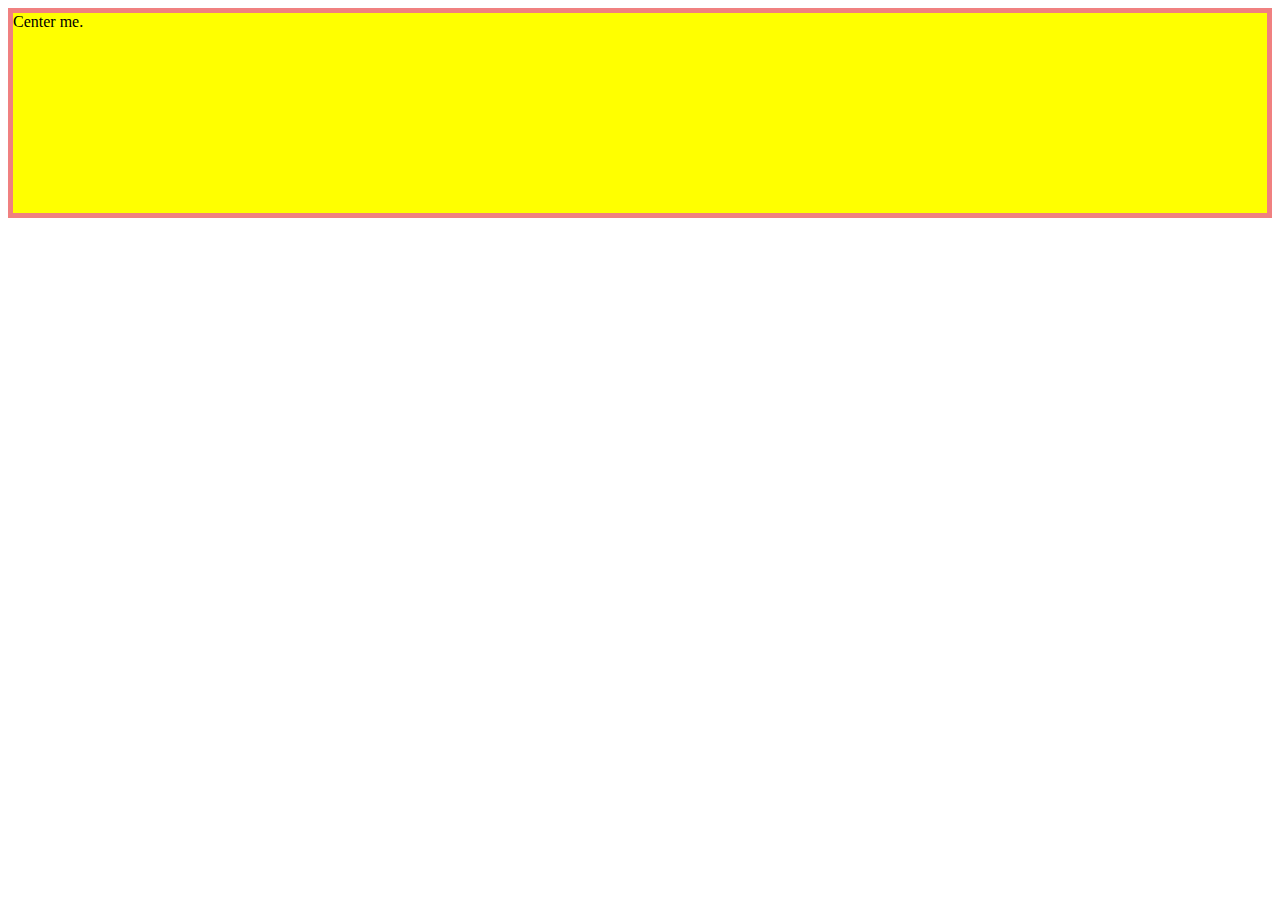
<file: class4/index.html>
<!DOCTYPE html>
<html lang="en">
<head>
    <meta charset="UTF-8">
    <meta name="viewport" content="width=device-width, initial-scale=1.0">
    <link rel="stylesheet" href="./styles.css">
    <title>Document</title>
</head>
<body>
    <div class="parent">
        <div class="child">Center me.</div>
    </div>
</body>
</html>
</file>
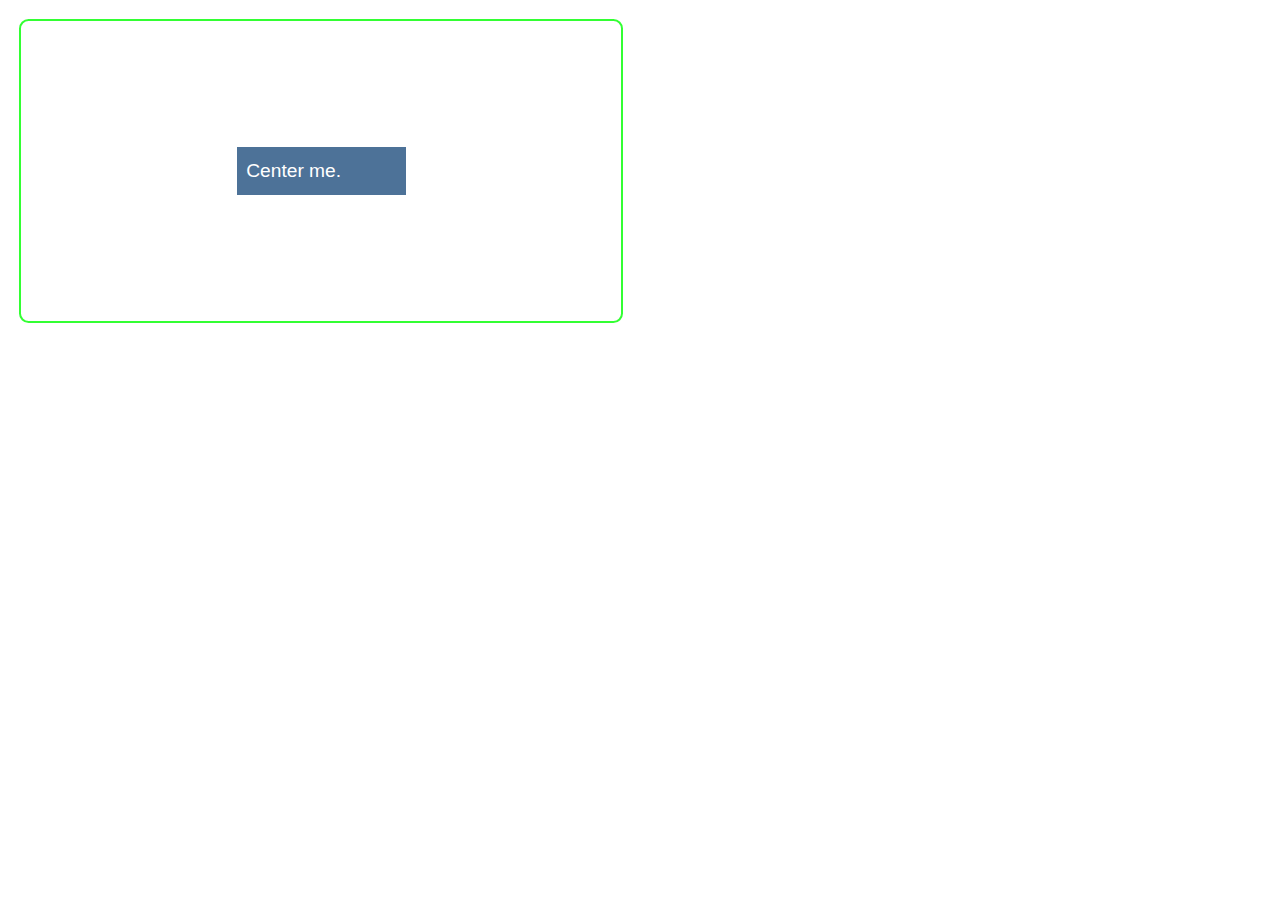
<file: flexbox-centerbox/index.html>
<!DOCTYPE html>
<html lang="en-us">
<head>
    <meta charset="utf-8" />
    <meta name="viewport" content="width=device-width" />
    <title>Flexbox Practice</title>


    <style>
        body {
            background-color: #fff;
            color: #333;
            font: 1.2em / 1.5 Helvetica Neue, Helvetica, Arial, sans-serif;
            padding: 1em;
            margin: 0;
        }

        .parent {
          border: 2px solid #33ff33;
          border-radius: .5em;
          width: 600px;
          height: 300px;

          display: flex;
          justify-content: center; 
        }

        .child {
          background-color: #4D7298; 
          color: #fff;
          padding: .5em;
          width: 150px;

          align-self: center;
          justify-content: center;
        }
    </style>



</head>

<body>

  <div class="parent">
    <div class="child">Center me.</div>
  </div>

</body>

</html>
</file>
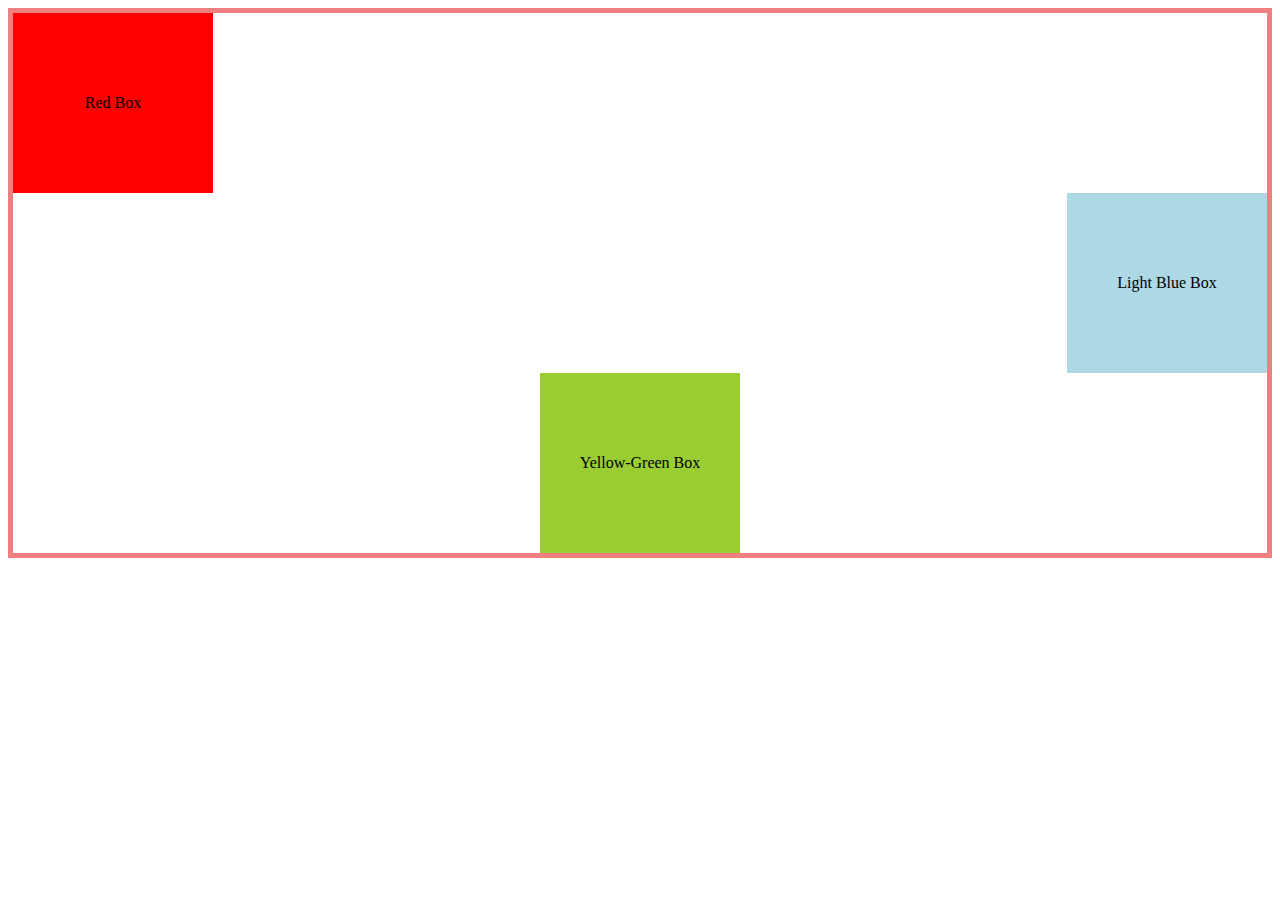
<file: flexbox-chavez/index.html>
<!DOCTYPE html>
<html lang="en">
<head>
    <meta charset="UTF-8">
    <meta name="viewport" content="width=device-width, initial-scale=1.0">
    <link rel="stylesheet" href="./styles.css">
    <title>Document</title>
</head>
<body>
    <div class="container">
        <div class="object-one">
            Red Box
        </div>
        <div class="object-two">
            Yellow-Green Box
        </div>
        <div class="object-three">
            Light Blue Box
        </div>
    </div>
</body>
</html>
</file>
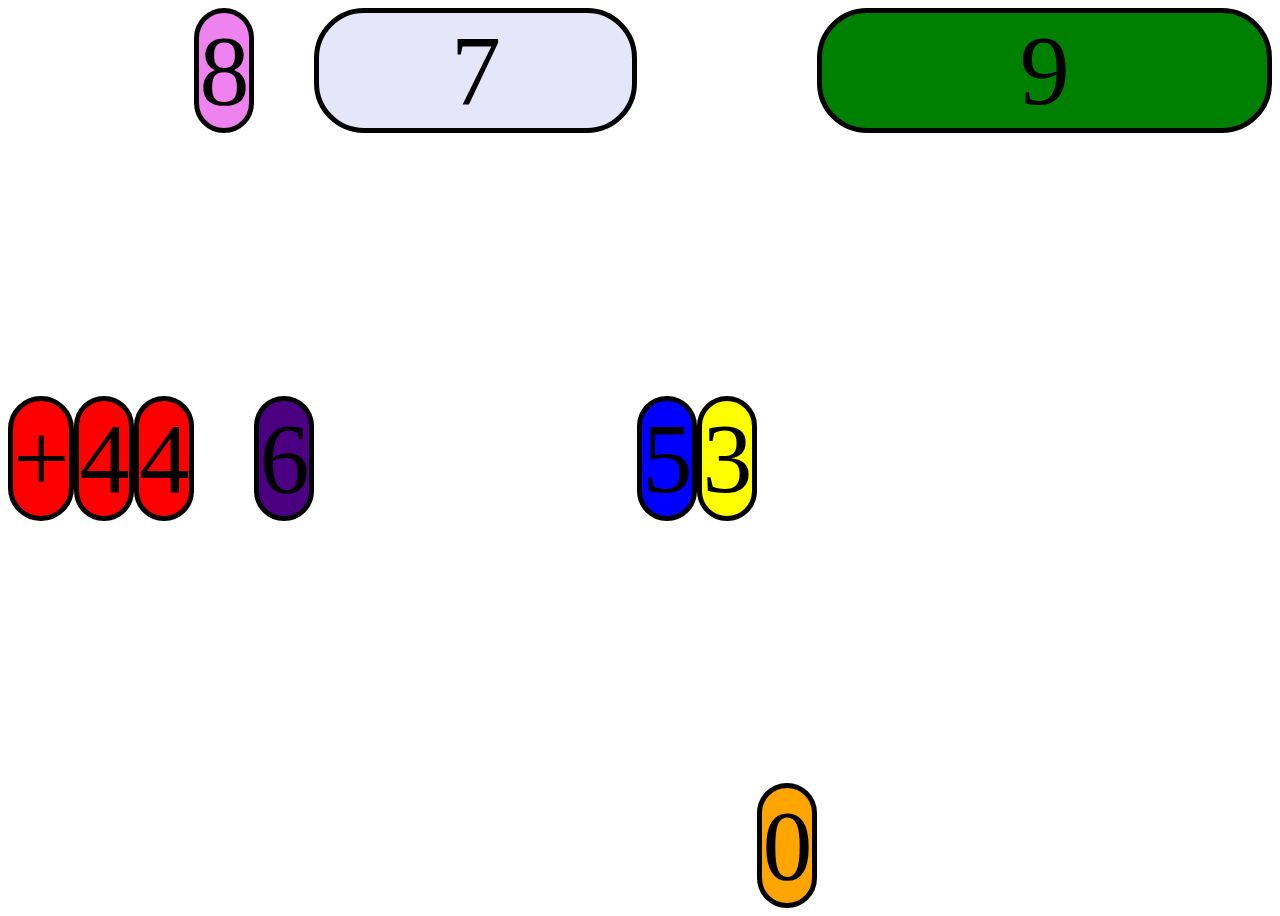
<file: flexbox-class-ex/index.html>
<!DOCTYPE html>
<html lang="en">
<head>
  <meta charset="UTF-8">
  <meta http-equiv="X-UA-Compatible" content="IE=edge">
  <meta name="viewport" content="width=device-width, initial-scale=1.0">
  <link rel="stylesheet" href="./styles.css">
  <title>Flexbox Sandbox</title>
</head>
<body>
  <div class="parent">
      <div class="child-one">
        +
      </div>
      <div class="child-one">
        4
      </div>
      <div class="child-one">
        4
      </div>
      <div class="child-two">
        0
      </div>
      <div class="child-three">
        3
      </div>
      <div class="child-four">
        9
      </div>
      <div class="child-five">
        5
      </div>
      <div class="child-six">
        6
      </div>
      <div class="child-seven">
        7
      </div>
      <div class="child-eight">
        8
      </div>
  </div>
</body>
</html>
</file>
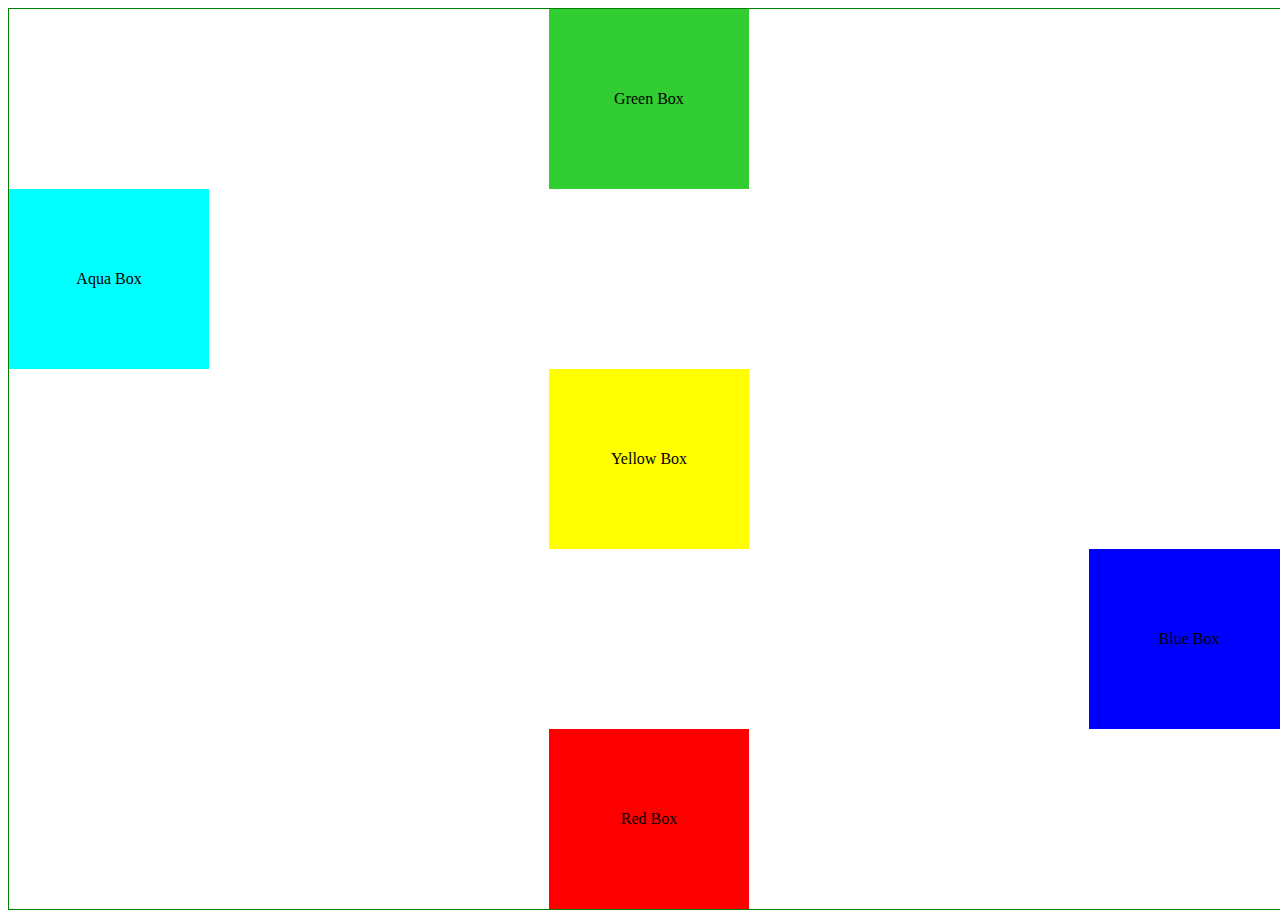
<file: flexbox-ex/index.html>
<!DOCTYPE html>
<html lang="en">
<head>
    <meta charset="UTF-8">
    <meta name="viewport" content="width=device-width, initial-scale=1.0">
    <link rel="stylesheet" href="styles.css">
    <title>Document</title>
</head>
<body>
    <div class="container">
        <div class="red">
            Red Box
        </div>
        <div class="yellow">
            Yellow Box
        </div>
        <div class="blue">
            Blue Box
        </div>
        <div class="aqua">
            Aqua Box
        </div>
        <div class="limegreen">
            Green Box
        </div>
    </div>
</body>
</html>
</file>
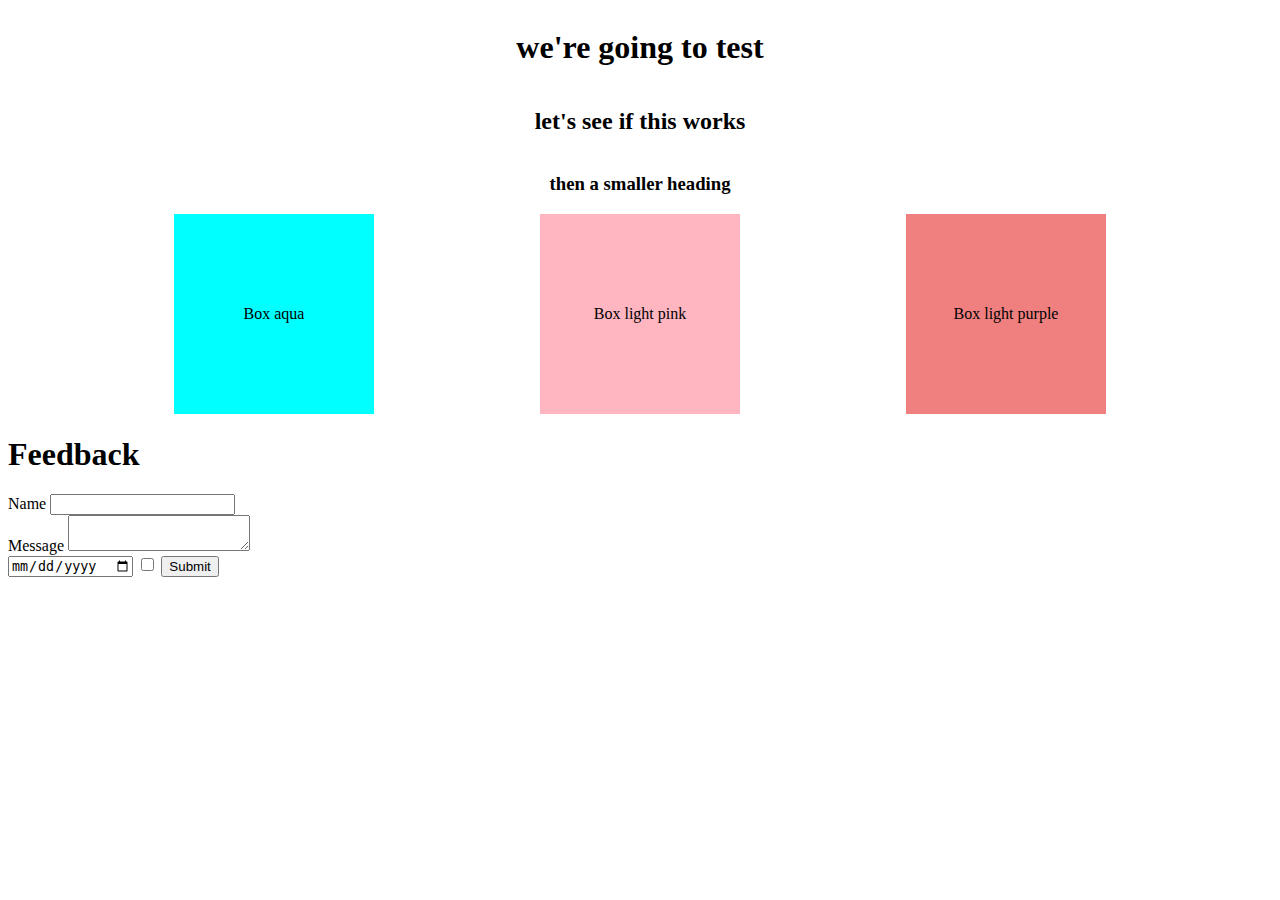
<file: mod-1/index.html>
<!DOCTYPE html>
<html lang="en">
<head>
    <meta charset="UTF-8">
    <meta name="viewport" content="width=device-width, initial-scale=1.0">
    <link rel="stylesheet" href="styles.css">
    <title>Search</title>

</head>
<body>
    <div class="content">
        <div class="container">
            <h1>we're going to test</h1>
            <h2> let's see if this works</h2>
            <h3> then a smaller heading</h3>
        </div>
    </div>
    <div class="container2">
        <div class="aqua">
            Box aqua
        </div>
        <div class="lightpink">
            Box light pink
        </div>
        <div class="lightcoral">
            Box light purple
        </div>
    </div>
  <div class= "flex items-center h-screen w-full bg-orange-100">
    <div class="w-full bg-white rounded shadow-lg p-8 m-4 md:max-w-sm md:mx-auto">
        <h1 class="block w-full text-center text-grey-darkest mb-6">Feedback</h1>
      <form class="mb-4 flex flex-wrap justify-between" id="form">    
        <div class="flex flex-col w-full mb-4">
          <label class="field-label" for="email">Name</label>
          <input class="bg-green-100 px-2 py-1 outline-none" type="text" name="Name" id="email">
        </div>
        <div class="flex flex-col w-full mb-4">
          <label class="field-label" for="password">Message</label>
          <textarea class="bg-green-100 px-2 py-1 outline-none" type="text" name="Message" id="Message"></textarea>
        </div>
        <input type="date" name="Time" id="">
        <input type="checkbox" name="Check" value="true" id="">
        <button class="bg-orange-300 px-3 py-1 text-white mx-auto" type="submit" id="submit">Submit</button>
      </form>
    </div>
  </div>
</body>

<script>
  const scriptURL = 'https://script.google.com/macros/s/AKfycbxPsTnXlsxk1fDetty9UXnQB9sD8zSuUv6UUpVbZc65ZLDC-caEzoptrT6oImuemtkyMA/exec'
  const form = document.querySelector('#form')
  const btn = document.querySelector('#submit')


  form.addEventListener('submit', e => {
    e.preventDefault()
    btn.disabled = true
    btn.innerHTML = "Loading..."

    console.log(form)
    fetch(scriptURL, { method: 'POST', body: new FormData(form) })
      .then(response => { 
            btn.disabled = false
    btn.innerHTML = "Submit"
          alert('Success!', response) })
      .catch(error => {
                   btn.disabled = false
    btn.innerHTML = "Submit"
          alert('Error!', error.message)})
  })
</script>
    
</body>
</html>
</file>
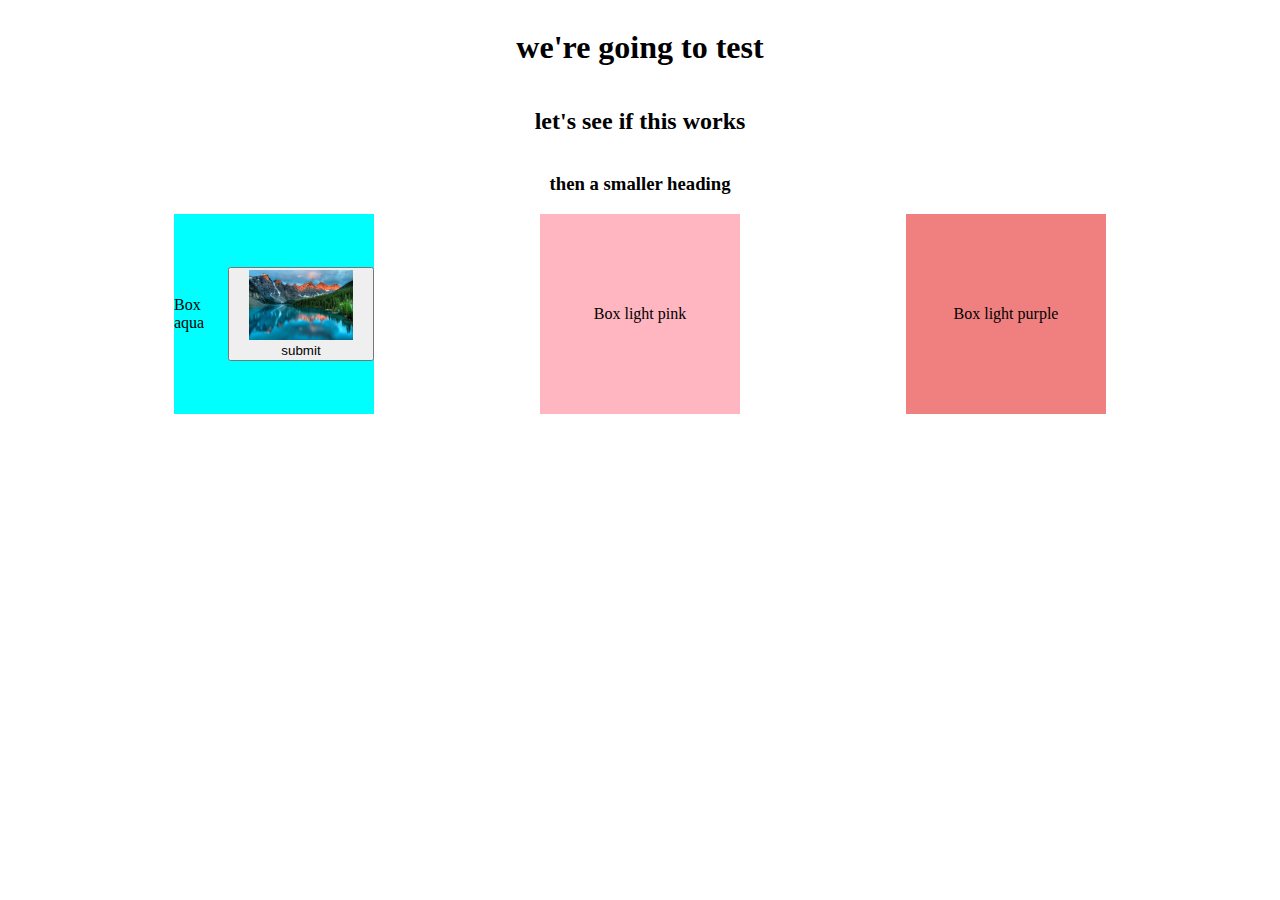
<file: webpage/index.html>
<!DOCTYPE html>
<html lang="en">
<head>
    <meta charset="UTF-8">
    <meta name="viewport" content="width=device-width, initial-scale=1.0">
    <link rel="stylesheet" href="styles.css">
    <title>Document</title>
</head>
<body>
    <div class="content">
    <div class="container">
        <h1>we're going to test</h1>
        <h2> let's see if this works</h2>
        <h3> then a smaller heading</h3>
    </div>
</div>
<div class="container2">
    <div class="aqua">
        Box aqua
        <button type="submit" onclick="window.location.href='https://www.amazon.com/Shipping-Mailers-Corrugated-Cardboard-Packing/dp/B07WFCN5GX/ref=asc_df_B07WFCN5GX/?tag=hyprod-20&linkCode=df0&hvadid=385265217335&hvpos=&hvnetw=g&hvrand=4819470160408221650&hvpone=&hvptwo=&hvqmt=&hvdev=c&hvdvcmdl=&hvlocint=&hvlocphy=9031710&hvtargid=pla-827061872827&psc=1&tag=&ref=&adgrpid=80205193842&hvpone=&hvptwo=&hvadid=385265217335&hvpos=&hvnetw=g&hvrand=4819470160408221650&hvqmt=&hvdev=c&hvdvcmdl=&hvlocint=&hvlocphy=9031710&hvtargid=pla-827061872827';">
            <img src="/webpage/scenery.jpeg" alt="buttonpng" height="70px">
        submit</button>
    </div>
    <div class="lightpink">
        Box light pink
    </div>
    <div class="lightcoral">
        Box light purple
    </div>
</div>
</body>
</html>
</file>
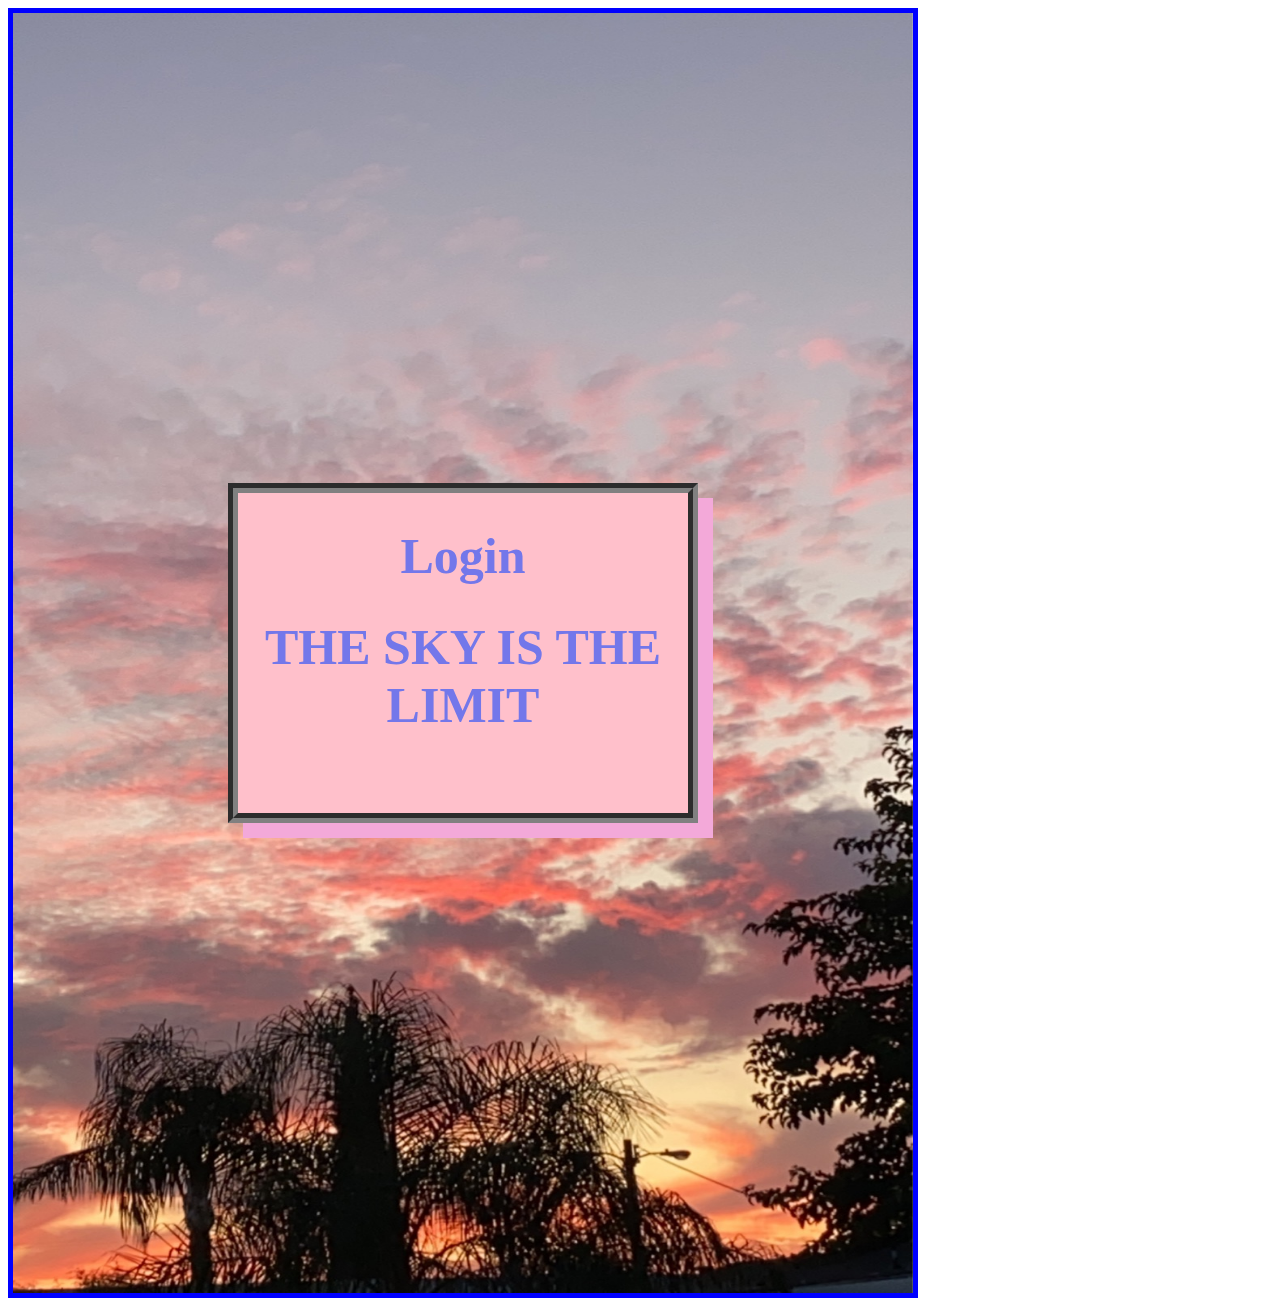
<file: login-practice/login.html>
<!DOCTYPE html>
<html lang="en">
<head>
    <meta charset="UTF-8">
    <meta name="viewport" content="width=device-width, initial-scale=1.0">
    <link rel="stylesheet" href="/login-practice/styles.css">
    <title>Login</title>
</head>
<body>
    <!-- align items will do vertical work -->
    <!-- justify-content will move items to right or left / horizontal work -->


    <!-- possible center alignment with following features
        justify-content: center;
        align-items: center;
        
        create a box using css 
            box properties
                size: height smaller than width
        add text later
    -->
    <div class="container">
        <div class="pink">
            
            <div class="texts">
                <h1>Login</h1>
                <h1>THE SKY IS THE LIMIT</h1>
            </div>
            <!-- input button for username -->
            <!-- input button for password -->
        </div>
    </div>
</body>
</html>
</file>
<file: class4/styles.css>
.parent {
    display: flex;
    flex-basis: 100vw;
    justify-content: center;
    flex-basis: 100vw;
}
.child {
    height: 200px;
    width: 200px;
    flex-grow: 3;
    background-color: yellow;
    align-self: center;
    border: 5px solid lightcoral;
}
</file>
<file: flexbox-chavez/styles.css>
.container {
    height: 60vh;
    display: flex;
    flex-direction: column;
    align-items: center;
    border: 5px solid lightcoral;
}
.object-one, .object-two, .object-three {
    width: 200px;
    height: 200px;
    flex-direction: row;
    text-align: center;
    display: flex;
    justify-content: center;
    align-items: center;
}
.object-one {
    background-color: red;
    align-self: flex-start;
}
.object-two {
    background-color: yellowgreen;
    order: 2;
}
.object-three {
    background-color: lightblue;
    align-self: flex-end;
}
</file>
<file: flexbox-class-ex/styles.css>
/*parent container*/
.parent{
    display: flex;
    height: 100vh;
    justify-content: center;
    align-items: center;
    flex-direction: row;
   
  }
  /*child elements*/
  .child-one, .child-two, .child-three, .child-four, .child-five, .child-six, .child-seven, .child-eight{
    font-size: 100px;
    text-align: center;
    border: 5px solid black;
    border-radius: 50px;
  }
  .child-one:hover, .child-two:hover, .child-three:hover, .child-four:hover, .child-five:hover, .child-six:hover, .child-seven:hover, .child-eight:hover{
    cursor: pointer;
    transform: scale(1.5);
  }
  .child-one{
    background-color: red;
    order: -1;
  }
  .child-two{
    background-color: orange;
    order: 4;
    align-self: flex-end;
  }
  .child-three{
    background-color: yellow;
    order: 3;
  }
  .child-four{
    background-color: green;
    order: 5;
    flex-grow: 3;
    align-self: flex-start;
  }
  .child-five{
    background-color: blue;
    order: 2;
  }
  .child-six{
    background-color: indigo;
    order: 1;
  }
  .child-seven{
    background-color: lavender;
    order: 1;
    flex-grow: 2;
    align-self: flex-start;
  }
  .child-eight{
    background-color: violet;
    align-self: flex-start;
  }
</file>
<file: flexbox-ex/styles.css>
.container {
    border: 1px green solid;
    height: 100vh;
    width: 100vw;

    display: flex;
    flex-direction: column;
    align-items: center;
    justify-content: center;
}
.red, .yellow, .blue, .aqua, .limegreen {
    height: 200px;
    width: 200px;
    display: flex;
    /* display flex needed for next lines to work */
    justify-content: center;
    align-items: center;
}
.red {
    background-color: red;
}
.yellow {
    background-color: yellow;
    order: -1;
}
.blue {
    background-color: blue;
    align-self: flex-end;
    order: -1;
}
.aqua {
    background-color: aqua;
    align-self: flex-start;
    order: -2;
}
.limegreen {
    background-color: limegreen;
    order: -4;
}
</file>
<file: mod-1/styles.css>
.container {
    display: flex;
    flex-direction: column;
}
.content {
    display: flex;
    justify-content: center;
    align-items: center;
    text-align: center;
}
.container2 {
    display: flex;
    justify-content: space-evenly;
}
.aqua, .lightpink, .lightcoral {
    height: 200px;
    width: 200px;
    align-items: center;
    display: flex;
    justify-content: center;
}
.aqua {
    background-color: aqua;
}
.lightpink {
    background-color: lightpink;
    display: flex;
}
.lightcoral {
    background-color: lightcoral;
}
</file>
<file: webpage/styles.css>
.container {
    display: flex;
    flex-direction: column;
}
.content {
    display: flex;
    justify-content: center;
    align-items: center;
    text-align: center;
}
.container2 {
    display: flex;
    justify-content: space-evenly;
}
.aqua, .lightpink, .lightcoral {
    height: 200px;
    width: 200px;
    align-items: center;
    display: flex;
    justify-content: center;
}
.aqua {
    background-color: aqua;
}
.lightpink {
    background-color: lightpink;
    display: flex;
}
.lightcoral {
    background-color: lightcoral;
}
</file>
<file: login-practice/styles.css>
.container {
    display: flex;
    border: 5px solid blue;
    height: 100vw;
    width: 100vh;
    justify-content: center;

    /* background image code */
    background-image:url("img/sky.JPG");
    background-size: 100% 100%;
    background-repeat: no-repeat;
}
.pink {
    display: flex;
    height: 25vh;
    width: 50vw;
    width: 50%;
    height: 25%;
    align-self: center;
    justify-content: center;
    border: 10px groove gray;
    box-shadow: 15px 15px #f3a9d9;
}
.pink {
    background-color: pink;
}
h1 {
    /* display: flex;
    align-self: flex-start; */
    font-size: 50px;
    color: #7377ea;
    font-weight: bold;
    text-align: center;
    align-self: flex-start;
}
h2 {
    /* display: flex;
    align-self: center; */
    text-align: center;
}
</file>
